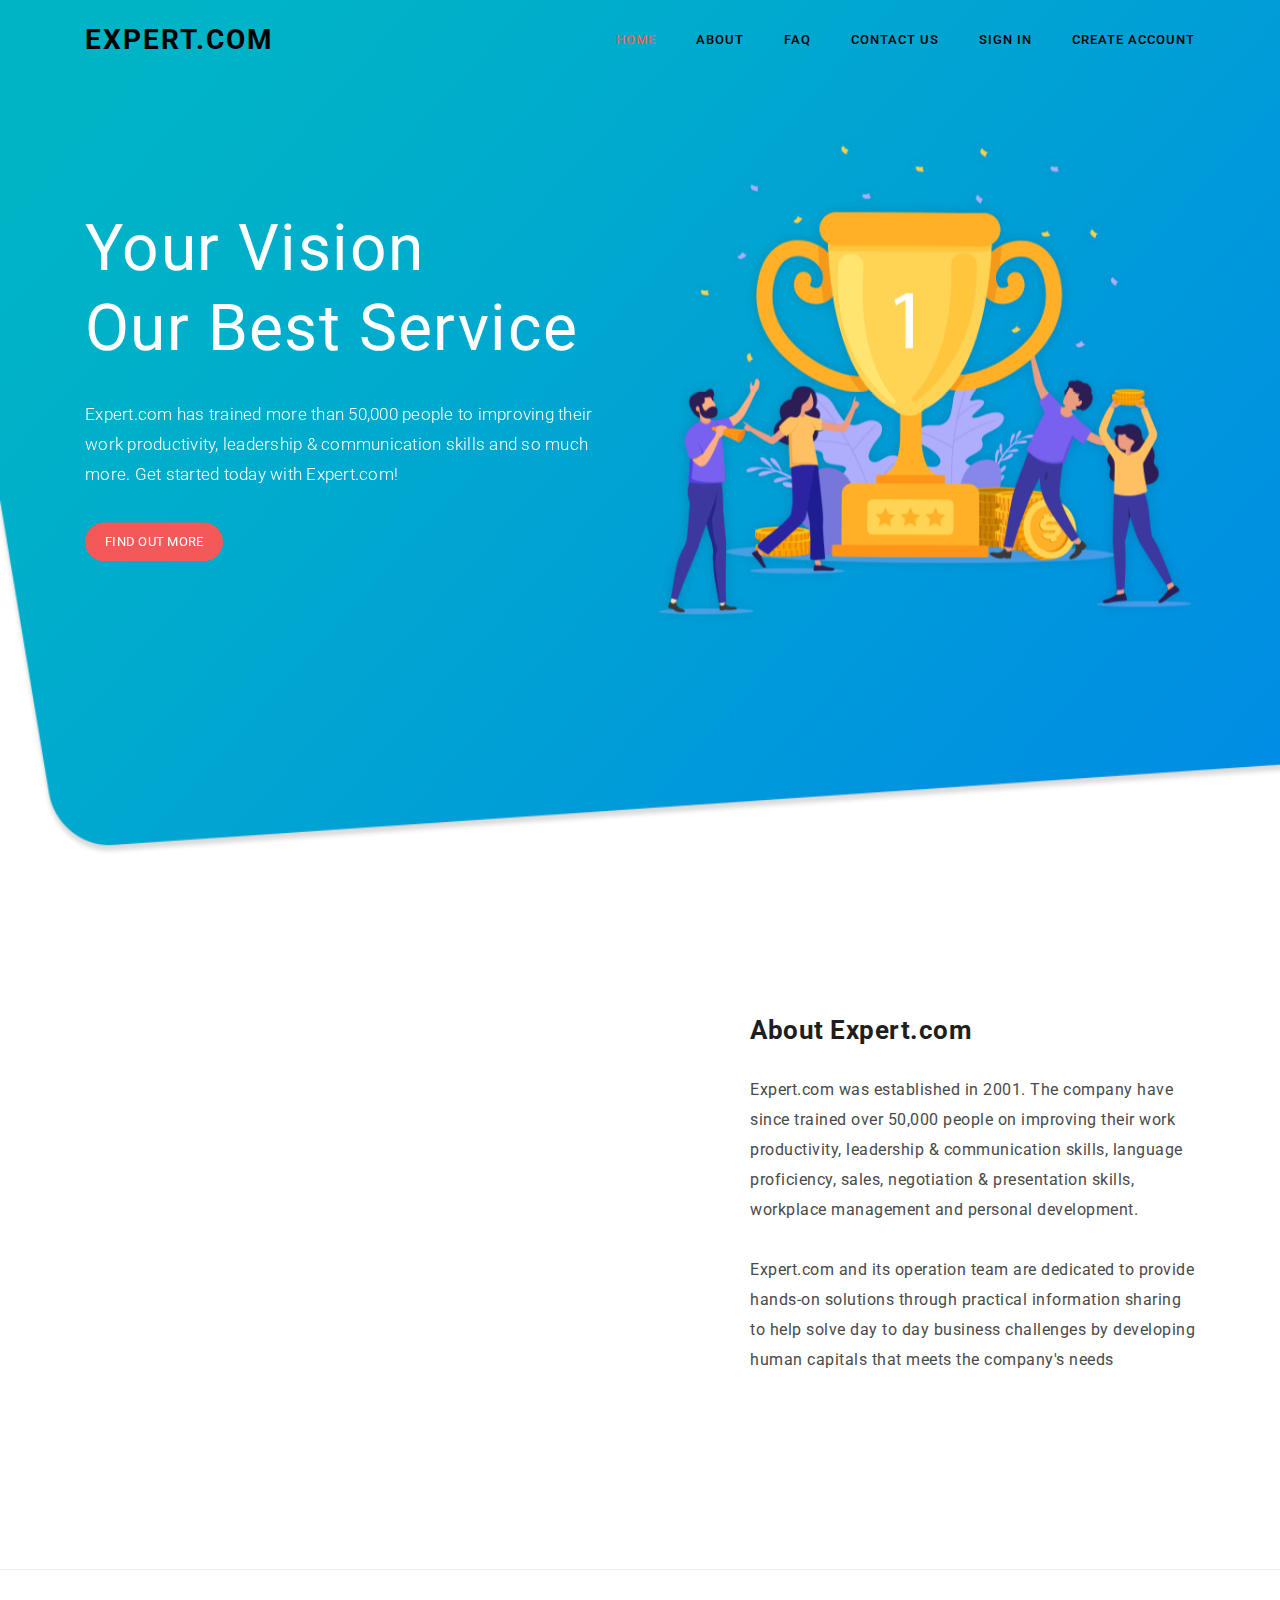
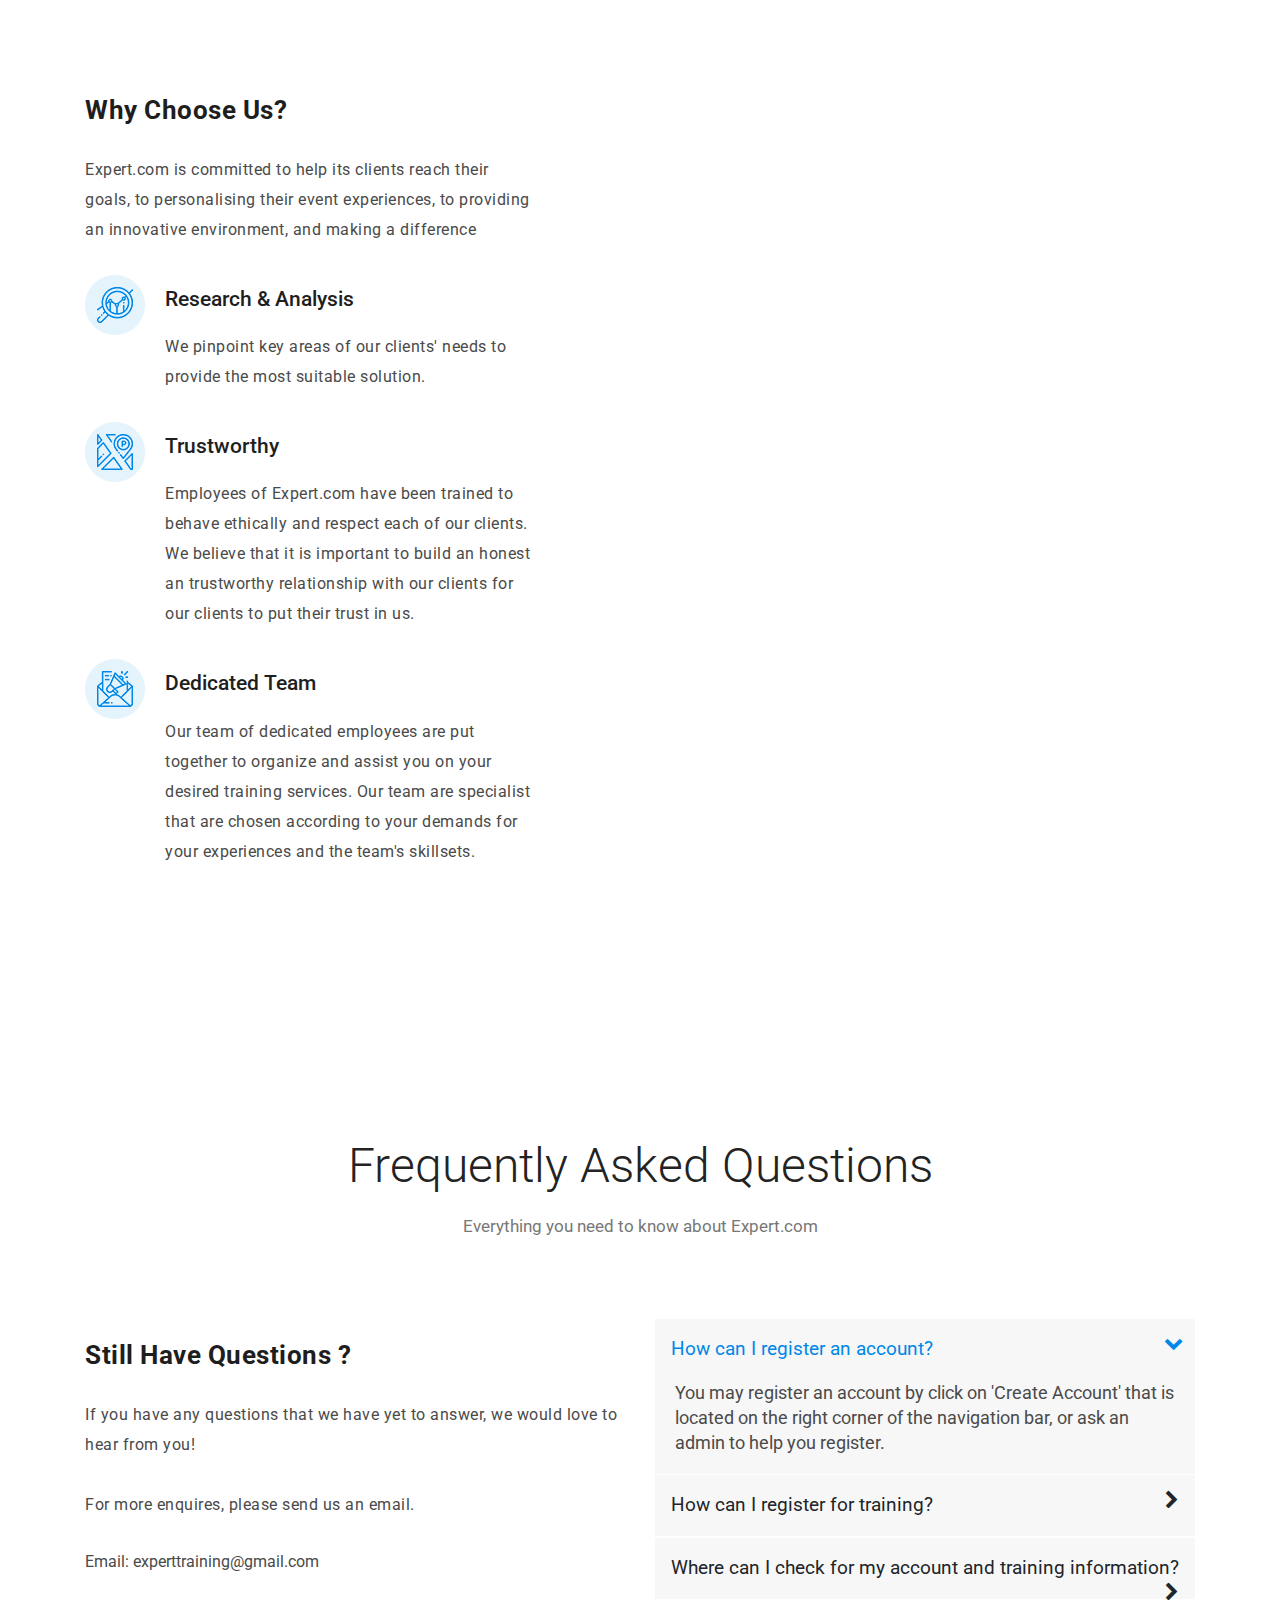
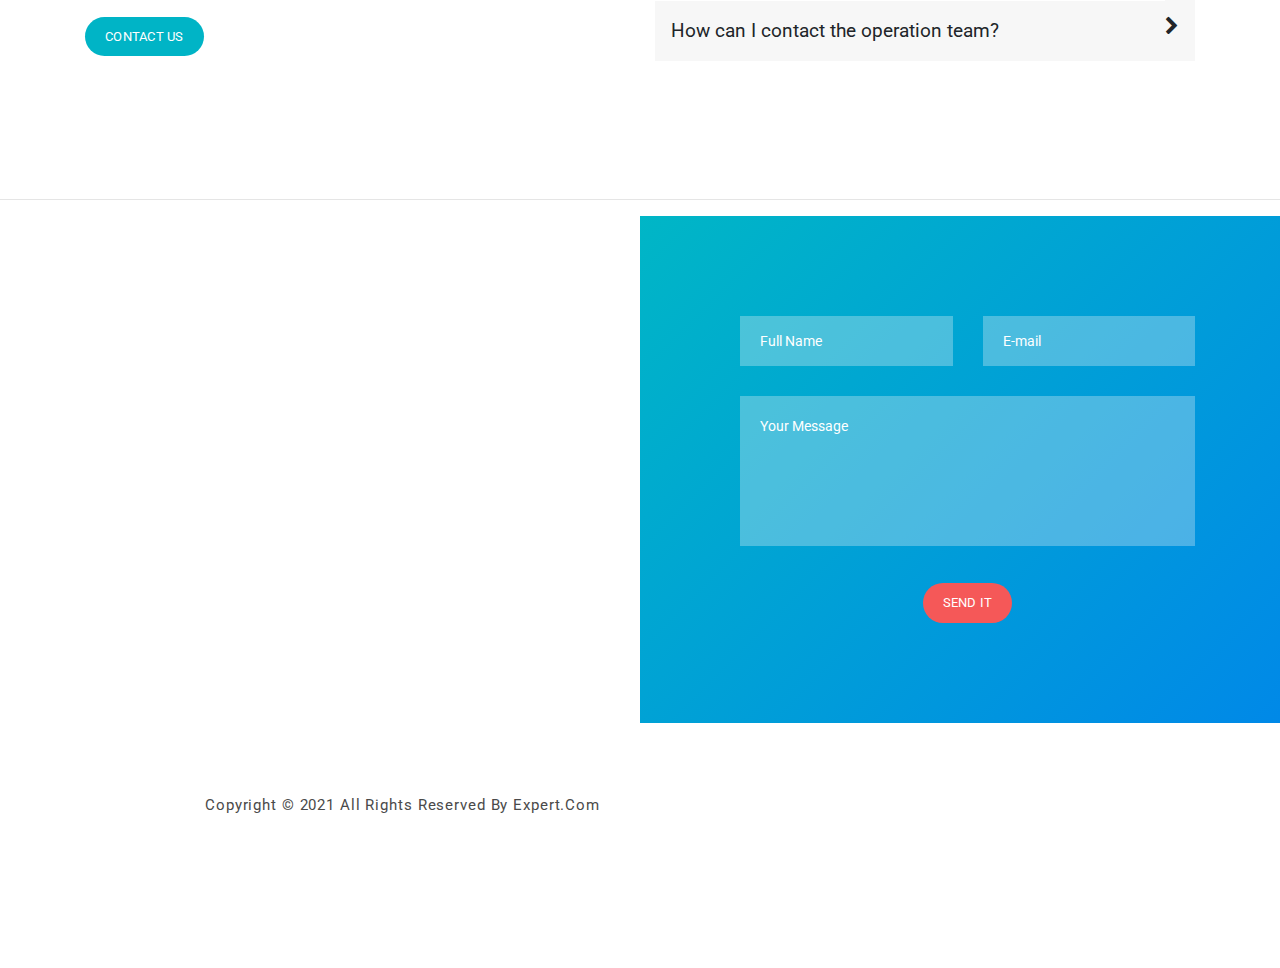
<file: index.html>
<!DOCTYPE html>
<html lang="en">

<head>

    <meta charset="utf-8">
    <meta name="viewport" content="width=device-width, initial-scale=1, shrink-to-fit=no">
    <meta name="description" content="">
    <meta name="author" content="Gillian">
    <link href="https://fonts.googleapis.com/css?family=Roboto:100,300,400,500,700,900" rel="stylesheet">

    <title>Expert.com</title>

    <!-- CSS Files -->
    <link rel="stylesheet" type="text/css" href="css/bootstrap.min.css">
    <link rel="stylesheet" type="text/css" href="css/font-awesome.css">
    <link rel="stylesheet" type="text/css" href="css/index.css">
    <link rel="stylesheet" type="text/css" href="css/owl-carousel.css">

</head>
    
<body>
    <script src="js/livechat.js"></script>
    <!-- Preloader Starts -->
    <div id="preloader">
        <div class="jumper">
            <div></div>
            <div></div>
            <div></div>
        </div>
    </div>  
    <!-- Preloader End -->
    
    
    <!-- Header Area Start -->
    <header class="header-area header-sticky">
        <div class="container">
            <div class="row">
                <div class="col-12">
				
                    <nav class="main-nav">
                        <!-- Logo Start -->
                        <a href="#" class="logo">Expert.com</a>
                        <!-- Logo End -->
                        <!-- Menu Start -->
                        <ul class="nav">
                            <li class="scroll-to-section"><a href="#welcome" class="active">Home</a></li>
                            <li class="scroll-to-section"><a href="#about">About</a></li>
							<li class="scroll-to-section"><a href="#frequently-question">FAQ</a></li>
							<li class="scroll-to-section"><a href="#contact-us">Contact Us</a></li>
                            <li ><a href="login.php">Sign In</a></li>
                            <li ><a href="registration.php">Create Account</a></li>
                        </ul>
                        <a class='menu-trigger'>
                            <span>Menu</span>
                        </a>
                        <!-- Menu End -->
                    </nav>
					
                </div>
            </div>
        </div>
    </header>
    <!-- Header Area End -->


    <!-- Welcome Area Start -->
    <div class="welcome-area" id="welcome">

        <!-- Header Text Start -->
        <div class="header-text">
            <div class="container">
                <div class="row">
                    <div class="left-text col-lg-6 col-md-6 col-sm-12 col-xs-12" data-scroll-reveal="enter left move 30px over 0.6s after 0.4s">
                        <h1>Your Vision<br>Our Best Service</h1>
                        <p>Expert.com has trained more than 50,000 people to improving their work productivity, leadership & communication skills and so much more. Get started today with Expert.com!</p>
                        <a href="#about" class="main-button-slider">Find Out More</a>
                    </div>
                    <div class="col-lg-6 col-md-6 col-sm-12 col-xs-12" data-scroll-reveal="enter right move 30px over 0.6s after 0.4s">
                        <img src="images/slider-icon.png" class="rounded img-fluid d-block mx-auto" alt="First Vector Graphic">
                    </div>
                </div>
            </div>
        </div>
        <!-- Header Text End -->
    </div>
    <!-- Welcome Area End -->


    <!-- Features Big Item Start -->
    <section class="section" id="about">
        <div class="container">
            <div class="row">
                <div class="col-lg-7 col-md-12 col-sm-12" data-scroll-reveal="enter left move 30px over 0.6s after 0.4s">
                    <img src="images/left-image.png" class="rounded img-fluid d-block mx-auto" alt="App">
                </div>
                <div class="right-text col-lg-5 col-md-12 col-sm-12 mobile-top-fix">
                    <div class="left-heading">
                        <h5>About Expert.com</h5>
                    </div>
                    <div class="left-text">
                        <p> Expert.com was established in 2001. The company have since trained over 50,000 people on  improving their work productivity, leadership & communication skills, language proficiency, sales, negotiation & presentation skills, workplace management and personal development. <br><br>
                        Expert.com and its operation team are dedicated to provide hands-on solutions through practical information sharing to help solve day to day business challenges by developing human capitals that meets the company's needs</p>
                        
                    </div>
                </div>
            </div>
            <div class="row">
                <div class="col-lg-12">
                    <div class="hr"></div>
                </div>
            </div>
        </div>
    </section>
    <!-- Features Big Item End -->


    <!-- Features Big Item Start -->
    <section class="section" id="about2">
        <div class="container">
            <div class="row">
                <div class="left-text col-lg-5 col-md-12 col-sm-12 mobile-bottom-fix">
                    <div class="left-heading">
                        <h5>Why Choose Us?</h5>
                    </div>
                    <p>Expert.com is committed to help its clients reach their goals, to personalising their event experiences, to providing an innovative environment, and making a difference</p>
                    <ul>
                        <li>
                            <img src="images/about-icon-01.png" alt="">
                            <div class="text">
                                <h6>Research & Analysis</h6>
                                <p>We pinpoint key areas of our clients' needs to provide the most suitable solution.</p>
                            </div>
                        </li>
                        <li>
                            <img src="images/about-icon-02.png" alt="">
                            <div class="text">
                                <h6>Trustworthy</h6>
                                <p>Employees of Expert.com have been trained to behave ethically and respect each of our clients. We believe that it is important to build an honest an trustworthy relationship with our clients for our clients to put their trust in us.</p>
                            </div>
                        </li>
                        <li>
                            <img src="images/about-icon-03.png" alt="">
                            <div class="text">
                                <h6>Dedicated Team</h6>
                                <p>Our team of dedicated employees are put together to organize and assist you on your desired training services. Our team are specialist that are chosen according to your demands for your experiences and the team's skillsets.</p>
                            </div>
                        </li>
                    </ul>
                </div>
                <div class="right-image col-lg-7 col-md-12 col-sm-12 mobile-bottom-fix-big" data-scroll-reveal="enter right move 30px over 0.6s after 0.4s">
                    <img src="images/right-image.png" class="rounded img-fluid d-block mx-auto" alt="App">
                </div>
            </div>
        </div>
    </section>
    <!-- Features Big Item End -->  
	
	
	<!-- ***** Frequently Question Start ***** -->
    <section class="section" id="frequently-question">
        <div class="container">
            <!-- ***** Section Title Start ***** -->
            <div class="row">
                <div class="col-lg-12">
                    <div class="section-heading">
                        <h2>Frequently Asked Questions</h2>
                    </div>
                </div>
                <div class="offset-lg-3 col-lg-6">
                    <div class="section-heading">
                        <p>Everything you need to know about Expert.com</p>
                    </div>
                </div>
            </div>
			
			<!-- ***** Section Title End ***** -->

            <div class="row">
			
                <div class="left-text col-lg-6 col-md-6 col-sm-12">
				
                    <h5>Still Have Questions ?</h5>
					
                    <div class="accordion-text">
                        <p>If you have any questions that we have yet to answer, we would love to hear from you! </p>
                        <p>For  more enquires, please send us an email.</p>
                        <span>Email: experttraining@gmail.com<br></span>
                        <a href="#contact-us" class="main-button">Contact Us</a>
                    </div>
					
                </div>
				
                <div class="col-lg-6 col-md-6 col-sm-12">
                    <div class="accordions is-first-expanded">
					
                        <article class="accordion">
                            <div class="accordion-head">
                                <span>How can I register an account?</span>
                                <span class="icon">
                                    <i class="icon fa fa-chevron-right"></i>
                                </span>
                            </div>
                            <div class="accordion-body">
                                <div class="content">
                                    <p>You may register an account by click on 'Create Account' that is located on the right corner of the navigation bar, or ask an admin to help you register.</p>
                                </div>
                            </div>
                        </article>
						
                        <article class="accordion">
                            <div class="accordion-head">
                                <span>How can I register for training?</span>
                                <span class="icon">
                                    <i class="icon fa fa-chevron-right"></i>
                                </span>
                            </div>
                            <div class="accordion-body">
                                <div class="content">
                                    <p>You may register for training after logging into your created or existing account. You will be lead to a search page once you have logged in.</p>
                                </div>
                            </div>
                        </article>
						
                        <article class="accordion">
                            <div class="accordion-head">
                                <span>Where can I check for my account and training information?</span>
                                <span class="icon">
                                    <i class="icon fa fa-chevron-right"></i>
                                </span>
                            </div>
                            <div class="accordion-body">
                                <div class="content">
                                    <p>Account information and traiing information will only be shown in your logged in account.</p>
                                </div>
                            </div>
                        </article>

                        <article class="accordion">
                            <div class="accordion-head">
                                <span>How can I contact the operation team?</span>
                                <span class="icon">
                                    <i class="icon fa fa-chevron-right"></i>
                                </span>
                            </div>
                            <div class="accordion-body">
                                <div class="content">
                                    <p>You may send us an email or contact the team through a live chat that is available in homepage.</p>
                                </div>
                            </div>
                        </article>
						
                    </div>
                </div>
            </div>
        </div>
    </section>
	<hr>
    <!-- ***** Frequently Question End ***** -->
	
	

    <!-- Contact Us Start -->
    <section class="section" id="contact-us">
        <div class="container-fluid">
            <div class="row">
                <!-- Contact Map Start -->
                <div class="col-lg-6 col-md-6 col-sm-12">
                    <div id="map">

					<iframe src="https://www.google.com/maps/embed?pb=!1m18!1m12!1m3!1d780.0587145819621!2d110.35224743956348!3d1.5113638554273214!2m3!1f0!2f0!3f0!3m2!1i1024!2i768!4f13.1!3m3!1m2!1s0x31fba7472404d5a5%3A0xf61706d51faf804e!2sTaman%20Daya%2C%2093350%20Kuching%2C%20Sarawak!5e0!3m2!1sen!2smy!4v1620840880231!5m2!1sen!2smy" width="100%" height="500px" frameborder="0" style="border:0;" allowfullscreen=""></iframe>
					
                    </div>
                </div>
                <!-- Contact Map End -->

                <!-- Contact Start -->
                <div class="col-lg-6 col-md-6 col-sm-12">
					
                    <div class="contact-form">
					
                        <form id="contact" action="experttraining.com@gmail.com" method="post">
							
							<div class="row">
						  
                            <div class="col-md-6 col-sm-12">
                              <fieldset>
                                <input name="name" type="text" id="name" placeholder="Full Name" required="" class="contact-field">
                              </fieldset>
                            </div>
							
                            <div class="col-md-6 col-sm-12">
                              <fieldset>
                                <input name="email" type="text" id="email" placeholder="E-mail" required="" class="contact-field">
                              </fieldset>
                            </div>
							
                            <div class="col-lg-12">
                              <fieldset>
                                <textarea name="message" rows="6" id="message" placeholder="Your Message" required="" class="contact-field"></textarea>
                              </fieldset>
                            </div>
							
							<div class="col-lg-12">
                              <fieldset>
                                <button type="submit" id="form-submit" class="main-button">Send It</button>
                              </fieldset>
                            </div>
                            
                          </div>
						  
                        </form>
						
                    </div>
                </div>
                <!-- Contact End -->
            </div>
        </div>
    </section>
    <!-- Contact Us End -->

    
    <!-- Footer Start -->
    <footer>
        <div class="container">
            <div class="row">
                <div class="col-lg-7 col-md-12 col-sm-12">
                    <p class="copyright">Copyright &copy; 2021 All Rights Reserved by Expert.com</p>
                </div>
        </div>
    </footer>
    
    <!-- jQuery -->
    <script src="js/jquery-2.1.0.min.js"></script>

    <!-- Bootstrap -->
    <script src="js/popper.js"></script>
    <script src="js/bootstrap.min.js"></script>

    <!-- Plugins -->
    <script src="js/owl-carousel.js"></script>
    <script src="js/scrollreveal.min.js"></script>
    <script src="js/waypoints.min.js"></script>
    <script src="js/jquery.counterup.min.js"></script>
    <script src="js/imgfix.min.js"></script> 
    
    <!-- Global Init -->
    <script src="js/custom.js"></script>

  </body>
</html>
</file>
<file: css/owl-carousel.css>
/**
 * Owl Carousel v2.3.4
 * Copyright 2013-2018 David Deutsch
 * Licensed under: SEE LICENSE IN https://github.com/OwlCarousel2/OwlCarousel2/blob/master/LICENSE
 */
/*
 *  Owl Carousel - Core
 */
.owl-carousel {
  display: none;
  width: 100%;
  -webkit-tap-highlight-color: transparent;
  /* position relative and z-index fix webkit rendering fonts issue */
  position: relative;
  z-index: 1; }
  .owl-carousel .owl-stage {
    position: relative;
    -ms-touch-action: pan-Y;
    touch-action: manipulation;
    -moz-backface-visibility: hidden;
    /* fix firefox animation glitch */ }
  .owl-carousel .owl-stage:after {
    content: ".";
    display: block;
    clear: both;
    visibility: hidden;
    line-height: 0;
    height: 0; }
  .owl-carousel .owl-stage-outer {
    position: relative;
    overflow: hidden;
    /* fix for flashing background */
    -webkit-transform: translate3d(0px, 0px, 0px); }
  .owl-carousel .owl-wrapper,
  .owl-carousel .owl-item {
    -webkit-backface-visibility: hidden;
    -moz-backface-visibility: hidden;
    -ms-backface-visibility: hidden;
    -webkit-transform: translate3d(0, 0, 0);
    -moz-transform: translate3d(0, 0, 0);
    -ms-transform: translate3d(0, 0, 0); }
  .owl-carousel .owl-item {
    position: relative;
    min-height: 1px;
    float: left;
    -webkit-backface-visibility: hidden;
    -webkit-tap-highlight-color: transparent;
    -webkit-touch-callout: none; }
  .owl-carousel .owl-item img {
    display: block;
    width: 100%; }
  .owl-carousel .owl-nav.disabled,
  .owl-carousel .owl-dots.disabled {
    display: none; }
  .owl-carousel .owl-nav .owl-prev,
  .owl-carousel .owl-nav .owl-next,
  .owl-carousel .owl-dot {
    cursor: pointer;
    -webkit-user-select: none;
    -khtml-user-select: none;
    -moz-user-select: none;
    -ms-user-select: none;
    user-select: none; }
  .owl-carousel .owl-nav button.owl-prev,
  .owl-carousel .owl-nav button.owl-next,
  .owl-carousel button.owl-dot {
    background: none;
    color: inherit;
    border: none;
    padding: 0 !important;
    font: inherit; }
  .owl-carousel.owl-loaded {
    display: block; }
  .owl-carousel.owl-loading {
    opacity: 0;
    display: block; }
  .owl-carousel.owl-hidden {
    opacity: 0; }
  .owl-carousel.owl-refresh .owl-item {
    visibility: hidden; }
  .owl-carousel.owl-drag .owl-item {
    -ms-touch-action: pan-y;
        touch-action: pan-y;
    -webkit-user-select: none;
    -moz-user-select: none;
    -ms-user-select: none;
    user-select: none; }
  .owl-carousel.owl-grab {
    cursor: move;
    cursor: grab; }
  .owl-carousel.owl-rtl {
    direction: rtl; }
  .owl-carousel.owl-rtl .owl-item {
    float: right; }

/* No Js */
.no-js .owl-carousel {
  display: block; }

/*
 *  Owl Carousel - Animate Plugin
 */
.owl-carousel .animated {
  animation-duration: 1000ms;
  animation-fill-mode: both; }

.owl-carousel .owl-animated-in {
  z-index: 0; }

.owl-carousel .owl-animated-out {
  z-index: 1; }

.owl-carousel .fadeOut {
  animation-name: fadeOut; }

@keyframes fadeOut {
  0% {
    opacity: 1; }
  100% {
    opacity: 0; } }

/*
 * 	Owl Carousel - Auto Height Plugin
 */
.owl-height {
  transition: height 500ms ease-in-out; }

/*
 * 	Owl Carousel - Lazy Load Plugin
 */
.owl-carousel .owl-item {
  /**
			This is introduced due to a bug in IE11 where lazy loading combined with autoheight plugin causes a wrong
			calculation of the height of the owl-item that breaks page layouts
		 */ }
  .owl-carousel .owl-item .owl-lazy {
    opacity: 0;
    transition: opacity 400ms ease; }
  .owl-carousel .owl-item .owl-lazy[src^=""], .owl-carousel .owl-item .owl-lazy:not([src]) {
    max-height: 0; }
  .owl-carousel .owl-item img.owl-lazy {
    transform-style: preserve-3d; }

/*
 * 	Owl Carousel - Video Plugin
 */
.owl-carousel .owl-video-wrapper {
  position: relative;
  height: 100%;
  background: #000; }

.owl-carousel .owl-video-play-icon {
  position: absolute;
  height: 80px;
  width: 80px;
  left: 50%;
  top: 50%;
  margin-left: -40px;
  margin-top: -40px;
  background: url("owl.video.play.png") no-repeat;
  cursor: pointer;
  z-index: 1;
  -webkit-backface-visibility: hidden;
  transition: transform 100ms ease; }

.owl-carousel .owl-video-play-icon:hover {
  -ms-transform: scale(1.3, 1.3);
      transform: scale(1.3, 1.3); }

.owl-carousel .owl-video-playing .owl-video-tn,
.owl-carousel .owl-video-playing .owl-video-play-icon {
  display: none; }

.owl-carousel .owl-video-tn {
  opacity: 0;
  height: 100%;
  background-position: center center;
  background-repeat: no-repeat;
  background-size: contain;
  transition: opacity 400ms ease; }

.owl-carousel .owl-video-frame {
  position: relative;
  z-index: 1;
  height: 100%;
  width: 100%; }
</file>
<file: css/index.css>
/* 
---------------------------------------------
font & reset css
--------------------------------------------- 
*/
@import url("https://fonts.googleapis.com/css?family=Roboto:100,300,400,500,700,900");
/* 
---------------------------------------------
reset
--------------------------------------------- 
*/
html,
body,
div,
span,
applet,
object,
iframe,
h1,
h2,
h3,
h4,
h5,
h6,
p,
blockquote,
div pre,
a,
abbr,
acronym,
address,
big,
cite,
code,
del,
dfn,
em,
font,
img,
ins,
kbd,
q,
s,
samp,
small,
strike,
strong,
sub,
sup,
tt,
var,
b,
u,
i,
center,
dl,
dt,
dd,
ol,
ul,
li,
figure,
header,
nav,
section,
article,
aside,
footer,
figcaption {
  margin: 0;
  padding: 0;
  border: 0;
  outline: 0;
}

.clearfix:after {
  content: ".";
  display: block;
  clear: both;
  visibility: hidden;
  line-height: 0;
  height: 0;
}

.clearfix {
  display: inline-block;
}

html[xmlns] .clearfix {
  display: block;
}

* html .clearfix {
  height: 1%;
}

ul,
li {
  padding: 0;
  margin: 0;
  list-style: none;
}

header,
nav,
section,
article,
aside,
footer,
hgroup {
  display: block;
}

* {
  box-sizing: border-box;
}

html,
body {
  font-family: "Roboto", sans-serif;
  font-weight: 400;
  background-color: #fff;
  font-size: 16px;
  -ms-text-size-adjust: 100%;
  -webkit-font-smoothing: antialiased;
  -moz-osx-font-smoothing: grayscale;
}

a {
  text-decoration: none !important;
}

h1,
h2,
h3,
h4,
h5,
h6 {
  margin-top: 0px;
  margin-bottom: 0px;
}

ul {
  margin-bottom: 0px;
}

p {
  font-size: 18px;
  line-height: 25px;
  color: #4a4a4a;
}

/* 
---------------------------------------------
global style
--------------------------------------------- 
*/
html,
body {
  background: #fff;
  font-family: "Roboto", sans-serif;
}

::selection {
  background: #ff589e;
  color: #fff;
}

::-moz-selection {
  background: #ff589e;
  color: #fff;
}

@media (max-width: 991px) {
  html,
  body {
    overflow-x: hidden;
  }
  .mobile-top-fix {
    margin-top: 30px;
    margin-bottom: 0px;
  }
  .mobile-bottom-fix {
    margin-bottom: 30px;
  }
  .mobile-bottom-fix-big {
    margin-bottom: 60px;
  }
}

.main-button-slider{
	font-size: 13px;
	border-radius: 20px;
	padding: 12px 20px;
	background-color: #f55858;
	text-transform: uppercase;
	color: #fff;
	letter-spacing: 0.25px;
	-webkit-transition: all 0.3s ease 0s;
	-moz-transition: all 0.3s ease 0s;
	-o-transition: all 0.3s ease 0s;
	transition: all 0.3s ease 0s;
}

.main-button-slider:hover{
	background-color: #0088e8;
}

a.main-button-slider {
  font-size: 13px;
  border-radius: 20px;
  padding: 12px 20px;
  background-color: #f55858;
  text-transform: uppercase;
  color: #fff;
  letter-spacing: 0.25px;
  -webkit-transition: all 0.3s ease 0s;
  -moz-transition: all 0.3s ease 0s;
  -o-transition: all 0.3s ease 0s;
  transition: all 0.3s ease 0s;
}

a.main-button-slider:hover {
  background-color: #0088e8;
}

a.main-button {
  font-size: 13px;
  border-radius: 20px;
  padding: 12px 20px;
  background-color: #00b4c6;
  text-transform: uppercase;
  color: #fff;
  letter-spacing: 0.25px;
  -webkit-transition: all 0.3s ease 0s;
  -moz-transition: all 0.3s ease 0s;
  -o-transition: all 0.3s ease 0s;
  transition: all 0.3s ease 0s;
}

a.main-button:hover {
  background-color: #0088e8;
}

button.main-button {
  outline: none;
  border: none;
  cursor: pointer;
  font-size: 13px;
  border-radius: 20px;
  padding: 10px 20px;
  background-color: #f55858;
  text-transform: uppercase;
  color: #fff;
  letter-spacing: 0.25px;
  -webkit-transition: all 0.3s ease 0s;
  -moz-transition: all 0.3s ease 0s;
  -o-transition: all 0.3s ease 0s;
  transition: all 0.3s ease 0s;
}

button.main-button:hover {
  background-color: #0088e8;
}

.section-heading h2 {
  text-align: center;
  font-size: 48px;
  font-weight: 300;
  color: #232323;
  margin-bottom: 20px;
}

.section-heading p {
  font-size: 17px;
  color: #777;
  text-align: center;
}

/* 
---------------------------------------------
header
--------------------------------------------- 
*/

.background-header {
  background-color: #fff;
  height: 80px !important;
  position: fixed !important;
  top: 0px;
  left: 0px;
  right: 0px;
  box-shadow: 0px 0px 10px rgba(0, 0, 0, 0.15) !important;
}

.background-header .logo,
.background-header .main-nav .nav li a {
  color: #1e1e1e !important;
}

.background-header .main-nav .nav > li:hover > a {
  color: #f55858 !important;
}

.background-header .main-nav .nav > li > ul > li:hover > a {
  color: #f55858 !important;
}

.background-header .nav li a.active {
  color: #f55858 !important;
}

.header-area {
  position: absolute;
  top: 0px;
  left: 0px;
  right: 0px;
  z-index: 100;
  height: 100px;
  -webkit-transition: all 0.5s ease 0s;
  -moz-transition: all 0.5s ease 0s;
  -o-transition: all 0.5s ease 0s;
  transition: all 0.5s ease 0s;
}

.header-area .main-nav {
  min-height: 80px;
  background: transparent;
}

.header-area .main-nav .logo {
  line-height: 80px;
  color: black;
  font-size: 28px;
  font-weight: 700;
  text-transform: uppercase;
  letter-spacing: 2px;
  float: left;
  -webkit-transition: all 0.3s ease 0s;
  -moz-transition: all 0.3s ease 0s;
  -o-transition: all 0.3s ease 0s;
  transition: all 0.3s ease 0s;
}

.header-area .main-nav .nav {
  float: right;
  margin-top: 27px;
  margin-left: 20px;
  margin-right: 0px;
  -webkit-transition: all 0.3s ease 0s;
  -moz-transition: all 0.3s ease 0s;
  -o-transition: all 0.3s ease 0s;
  transition: all 0.3s ease 0s;
  position: relative;
  z-index: 999;
}

.header-area .main-nav .nav li {
  padding-left: 20px;
  padding-right: 20px;
}

.header-area .main-nav .nav li:last-child {
  padding-right: 0px;
}

.header-area .main-nav .nav li a {
  display: block;
  font-weight: 500;
  font-size: 13px;
  color: black;
  text-transform: uppercase;
  -webkit-transition: all 0.3s ease 0s;
  -moz-transition: all 0.3s ease 0s;
  -o-transition: all 0.3s ease 0s;
  transition: all 0.3s ease 0s;
  height: 40px;
  line-height: 40px;
  border: transparent;
  letter-spacing: 1px;
}

.header-area .main-nav .nav li:hover a {
  color: #f55858;
}

.header-area .main-nav .nav li.submenu {
  position: relative;
  padding-right: 35px;
}

.header-area .main-nav .nav li.submenu:after {
  font-family: FontAwesome;
  content: "\f107";
  font-size: 12px;
  color: #fff;
  position: absolute;
  right: 18px;
  top: 12px;
}

.header-area.background-header .main-nav .nav li.submenu:after {
  color: #000;
}

.header-area .main-nav .nav li.submenu ul {
  position: absolute;
  width: 200px;
  box-shadow: 0 2px 28px 0 rgba(0, 0, 0, 0.06);
  overflow: hidden;
  top: 40px;
  opacity: 0;
  transform: translateY(-2em);
  visibility: hidden;
  z-index: -1;
  transition: all 0.3s ease-in-out 0s, visibility 0s linear 0.3s,
    z-index 0s linear 0.01s;
}

.header-area .main-nav .nav li.submenu ul li {
  margin-left: 0px;
  padding-left: 0px;
  padding-right: 0px;
}

.header-area .main-nav .nav li.submenu ul li a {
  display: block;
  background: #fff;
  color: #3b566e;
  padding-left: 20px;
  height: 40px;
  line-height: 40px;
  -webkit-transition: all 0.3s ease 0s;
  -moz-transition: all 0.3s ease 0s;
  -o-transition: all 0.3s ease 0s;
  transition: all 0.3s ease 0s;
  position: relative;
  font-size: 13px;
  border-bottom: 1px solid #f5f5f5;
}

.header-area .main-nav .nav li.submenu ul li a:before {
  content: "";
  position: absolute;
  width: 0px;
  height: 40px;
  left: 0px;
  top: 0px;
  bottom: 0px;
  -webkit-transition: all 0.3s ease 0s;
  -moz-transition: all 0.3s ease 0s;
  -o-transition: all 0.3s ease 0s;
  transition: all 0.3s ease 0s;
  background: #f55858;
}

.header-area .main-nav .nav li.submenu ul li a:hover {
  background: #fff;
  color: #f55858;
  padding-left: 25px;
}

.header-area .main-nav .nav li.submenu ul li a:hover:before {
  width: 3px;
}

.header-area .main-nav .nav li.submenu:hover ul {
  visibility: visible;
  opacity: 1;
  z-index: 1;
  transform: translateY(0%);
  transition-delay: 0s, 0s, 0.3s;
}

.header-area .main-nav .menu-trigger {
  cursor: pointer;
  display: block;
  position: absolute;
  top: 23px;
  width: 32px;
  height: 40px;
  text-indent: -9999em;
  z-index: 99;
  right: 40px;
  display: none;
}

.header-area .main-nav .menu-trigger span,
.header-area .main-nav .menu-trigger span:before,
.header-area .main-nav .menu-trigger span:after {
  -moz-transition: all 0.4s;
  -o-transition: all 0.4s;
  -webkit-transition: all 0.4s;
  transition: all 0.4s;
  background-color: #fff;
  display: block;
  position: absolute;
  width: 30px;
  height: 2px;
  left: 0;
}

.background-header .main-nav .menu-trigger span,
.background-header .main-nav .menu-trigger span:before,
.background-header .main-nav .menu-trigger span:after {
  background-color: #1e1e1e;
}

.header-area .main-nav .menu-trigger span:before,
.header-area .main-nav .menu-trigger span:after {
  -moz-transition: all 0.4s;
  -o-transition: all 0.4s;
  -webkit-transition: all 0.4s;
  transition: all 0.4s;
  background-color: #fff;
  display: block;
  position: absolute;
  width: 30px;
  height: 2px;
  left: 0;
  width: 75%;
}

.background-header .main-nav .menu-trigger span:before,
.background-header .main-nav .menu-trigger span:after {
  background-color: #1e1e1e;
}

.header-area .main-nav .menu-trigger span:before,
.header-area .main-nav .menu-trigger span:after {
  content: "";
}

.header-area .main-nav .menu-trigger span {
  top: 16px;
}

.header-area .main-nav .menu-trigger span:before {
  -moz-transform-origin: 33% 100%;
  -ms-transform-origin: 33% 100%;
  -webkit-transform-origin: 33% 100%;
  transform-origin: 33% 100%;
  top: -10px;
  z-index: 10;
}

.header-area .main-nav .menu-trigger span:after {
  -moz-transform-origin: 33% 0;
  -ms-transform-origin: 33% 0;
  -webkit-transform-origin: 33% 0;
  transform-origin: 33% 0;
  top: 10px;
}

.header-area .main-nav .menu-trigger.active span,
.header-area .main-nav .menu-trigger.active span:before,
.header-area .main-nav .menu-trigger.active span:after {
  background-color: transparent;
  width: 100%;
}

.header-area .main-nav .menu-trigger.active span:before {
  -moz-transform: translateY(6px) translateX(1px) rotate(45deg);
  -ms-transform: translateY(6px) translateX(1px) rotate(45deg);
  -webkit-transform: translateY(6px) translateX(1px) rotate(45deg);
  transform: translateY(6px) translateX(1px) rotate(45deg);
  background-color: #fff;
}

.background-header .main-nav .menu-trigger.active span:before {
  background-color: #1e1e1e;
}

.header-area .main-nav .menu-trigger.active span:after {
  -moz-transform: translateY(-6px) translateX(1px) rotate(-45deg);
  -ms-transform: translateY(-6px) translateX(1px) rotate(-45deg);
  -webkit-transform: translateY(-6px) translateX(1px) rotate(-45deg);
  transform: translateY(-6px) translateX(1px) rotate(-45deg);
  background-color: #fff;
}

.background-header .main-nav .menu-trigger.active span:after {
  background-color: #1e1e1e;
}

.header-area.header-sticky {
  min-height: 80px;
}

.header-area.header-sticky .nav {
  margin-top: 20px !important;
}

.header-area.header-sticky .nav li a.active {
  color: #f55858;
}

@media (max-width: 1200px) {
  .header-area .main-nav .nav li {
    padding-left: 12px;
    padding-right: 12px;
  }
  .header-area .main-nav:before {
    display: none;
  }
}

@media (max-width: 991px) {
  .header-area {
    padding: 0px 15px;
    height: 80px;
    box-shadow: none;
    text-align: center;
  }
  .header-area .container {
    padding: 0px;
  }
  .header-area .logo {
    margin-left: 30px;
  }
  .header-area .menu-trigger {
    display: block !important;
  }
  .header-area .main-nav {
    overflow: hidden;
  }
  .header-area .main-nav .nav {
    float: none;
    width: 100%;
    margin-top: 80px !important;
    display: none;
    -webkit-transition: all 0s ease 0s;
    -moz-transition: all 0s ease 0s;
    -o-transition: all 0s ease 0s;
    transition: all 0s ease 0s;
    margin-left: 0px;
  }
  .header-area .main-nav .nav li:first-child {
    border-top: 1px solid #eee;
  }
  .header-area .main-nav .nav li {
    width: 100%;
    background: #fff;
    border-bottom: 1px solid #eee;
    padding-left: 0px !important;
    padding-right: 0px !important;
  }
  .header-area .main-nav .nav li a {
    height: 50px !important;
    line-height: 50px !important;
    padding: 0px !important;
    border: none !important;
    background: #fff !important;
    color: #3b566e !important;
  }
  .header-area .main-nav .nav li a:hover {
    background: #eee !important;
  }
  .header-area .main-nav .nav > li > a:hover,
  .header-area .main-nav .nav .submenu > ul > li > a:hover {
    color: #f55858;
  }
  .header-area .main-nav .nav li.submenu ul {
    position: relative;
    visibility: inherit;
    opacity: 1;
    z-index: 1;
    transform: translateY(0%);
    transition-delay: 0s, 0s, 0.3s;
    top: 0px;
    width: 100%;
    box-shadow: none;
    height: 0px;
  }
  .header-area .main-nav .nav li.submenu ul li a {
    font-size: 12px;
    font-weight: 400;
  }
  .header-area .main-nav .nav li.submenu ul li a:hover:before {
    width: 0px;
  }
  .header-area .main-nav .nav li.submenu ul.active {
    height: auto !important;
  }
  .header-area .main-nav .nav li.submenu:after {
    color: #3b566e;
    right: 25px;
    font-size: 14px;
    top: 15px;
  }
  .header-area .main-nav .nav li.submenu:hover ul,
  .header-area .main-nav .nav li.submenu:focus ul {
    height: 0px;
  }
}

@media (min-width: 992px) {
  .header-area .main-nav .nav {
    display: flex !important;
  }
}

/* 
---------------------------------------------
welcome
--------------------------------------------- 
*/
#welcome {
  overflow: hidden;
  position: relative;
  display: flex;
  align-items: center;
  justify-content: center;
  background-image: url(../images/banner-bg.png);
  background-repeat: no-repeat;
/*
TRY IT ... with or without CENTER CENTER
  background-position: center center; 
*/
  background-size: cover;
  width: 100%;
  height: 105vh;
  margin-top: -10vh;
}

.welcome-area .header-text {
  position: absolute;
  top: 55%;
  transform: translateY(-60%);
  text-align: left;
  width: 100%;
}

.welcome-area .header-text .left-text {
  align-self: center;
}

.welcome-area .header-text h1 {
  font-weight: 400;
  font-size: 64px;
  line-height: 80px;
  letter-spacing: 1.4px;
  margin-bottom: 30px;
  color: #fff;
}

.welcome-area .header-text p {
  font-weight: 300;
  font-size: 17px;
  color: #fff;
  line-height: 30px;
  letter-spacing: 0.25px;
  margin-bottom: 40px;
  position: relative;
}

@media (max-width: 991px) {
  .welcome-area .header-text {
    top: 55% !important;
    transform: perspective(1px) translateY(-60%) !important;
  }
  .welcome-area .header-text h1 {
    font-size: 36px;
    line-height: 50px;
    color: #fff;
    margin-bottom: 15px;
  }
  .welcome-area .header-text h1 span {
    color: #fff;
  }
  .welcome-area .header-text p {
    color: #fff;
    margin-bottom: 30px;
  }
}

@media (max-width: 820px) {
  .welcome-area .header-text {
    top: 55% !important;
    transform: perspective(1px) translateY(-60%) !important;
  }
  .welcome-area .header-text h1 {
    font-size: 36px;
    line-height: 50px;
    margin-bottom: 15px;
  }
  .welcome-area .header-text p {
    margin-bottom: 30px;
  }
}

@media (max-width: 765px) {
  .welcome-area {
    margin-bottom: 100px;
  }
  .welcome-area .header-text {
    top: 55% !important;
    transform: perspective(1px) translateY(-50%) !important;
    text-align: center;
  }
  .welcome-area .header-text .buttons {
    display: none;
  }
  .welcome-area .header-text h1 {
    font-weight: 600;
    font-size: 24px !important;
    line-height: 30px !important;
    margin-bottom: 20px !important;
  }
  .welcome-area .header-text h1 span {
    color: #fff;
  }
  .welcome-area .header-text p {
    text-align: center;
    color: #fff;
    font-size: 14px;
    line-height: 22px;
    margin-bottom: 40px;
  }
  .welcome-area .header-text img {
    width: 80%;
    margin-top: 20px;
  }
}

/*
---------------------------------------------
about
---------------------------------------------
*/

#about {
  padding: 120px 0px;
  border-bottom: 1px solid #eee;
}

@media (max-width: 765px) {
  #about {
    padding: 20px 0px 120px 0px;
  }
}

#about .right-text {
  align-self: center;
}

#about .right-text p {
  margin-bottom: 40px;
}

#about2 {
  padding: 120px 0px;
}

#about2 .right-image {
  align-self: center;
}

#about h5,
#about2 h5 {
  font-size: 26px;
  font-weight: 700;
  color: #1e1e1e;
  line-height: 40px;
  margin-bottom: 25px;
  letter-spacing: 0.5px;
}

#about p,
#about2 p {
  margin-bottom: 30px;
  font-size: 16px;
  line-height: 30px;
  letter-spacing: 0.5px;
}

#about2 ul li img {
  display: inline;
  float: left;
}

#about2 ul li .text {
  margin-left: 80px;
}

#about2 ul li .text h6 {
  padding-top: 12px;
  font-size: 21px;
  font-weight: 500;
  color: #1e1e1e;
  margin-bottom: 20px;
}

/* 
---------------------------------------------
why choose is
--------------------------------------------- 
*/
#services {
  position: relative;
  padding: 120px 0px 90px 0px;
  background: rgba(0, 136, 232, 1);
  background: -moz-linear-gradient(
    -45deg,
    rgba(0, 136, 232, 1) 0%,
    rgba(0, 182, 198, 1) 0%,
    rgba(0, 136, 232, 1) 100%
  );
  background: -webkit-gradient(
    left top,
    right bottom,
    color-stop(0%, rgba(0, 136, 232, 1)),
    color-stop(0%, rgba(0, 182, 198, 1)),
    color-stop(100%, rgba(0, 136, 232, 1))
  );
  background: -webkit-linear-gradient(
    -45deg,
    rgba(0, 136, 232, 1) 0%,
    rgba(0, 182, 198, 1) 0%,
    rgba(0, 136, 232, 1) 100%
  );
  background: -o-linear-gradient(
    -45deg,
    rgba(0, 136, 232, 1) 0%,
    rgba(0, 182, 198, 1) 0%,
    rgba(0, 136, 232, 1) 100%
  );
  background: -ms-linear-gradient(
    -45deg,
    rgba(0, 136, 232, 1) 0%,
    rgba(0, 182, 198, 1) 0%,
    rgba(0, 136, 232, 1) 100%
  );
  background: linear-gradient(
    135deg,
    rgba(0, 136, 232, 1) 0%,
    rgba(0, 182, 198, 1) 0%,
    rgba(0, 136, 232, 1) 100%
  );
  filter: progid:DXImageTransform.Microsoft.gradient( startColorstr='#0088e8', endColorstr='#0088e8', GradientType=1 );
}

.service-item {
  cursor: pointer;
  display: block;
  background: #ffffff;
  box-shadow: 0 2px 48px 0 rgba(0, 0, 0, 0.1);
  padding: 40px 30px;
  text-align: center;
  -webkit-transition: all 0.3s ease 0s;
  -moz-transition: all 0.3s ease 0s;
  -o-transition: all 0.3s ease 0s;
  transition: all 0.3s ease 0s;
  position: relative;
}

@media screen and (max-width: 920px) {
  .service-item {
    margin: 0px 30px !important;
  }
}

.service-item:hover .icon,
.service-item:hover a.main-button {
  background-color: #0088e8;
}

.service-item .icon {
  text-align: center;
  -webkit-transition: all 0.3s ease 0s;
  -moz-transition: all 0.3s ease 0s;
  -o-transition: all 0.3s ease 0s;
  transition: all 0.3s ease 0s;
  width: 100px;
  height: 100px;
  line-height: 100px;
  margin: auto;
  position: relative;
  margin-bottom: 30px;
  background: #00b4c6;
  -webkit-border-radius: 50%;
  -moz-border-radius: 50%;
  border-radius: 50%;
  position: relative;
}

.service-item .icon img {
  max-width: 50px;
  position: absolute;
  top: 50%;
  left: 50%;
  transform: translate(-50%, -50%);
}

.service-item .service-title {
  font-weight: 500;
  font-size: 18px;
  color: #1e1e1e;
  letter-spacing: 0.7px;
  margin-bottom: 15px;
  position: relative;
  z-index: 2;
}

.service-item p {
  font-weight: 400;
  font-size: 13px;
  color: #777;
  letter-spacing: 0.5px;
  line-height: 25px;
  position: relative;
  z-index: 2;
}

.service-item a.main-button {
  margin-top: 30px;
  display: inline-block;
}

.owl-carousel .owl-dots {
  margin-top: 60px;
  text-align: center;
  align-self: center;
}

.owl-carousel button.owl-dot span {
  border-radius: 50%;
  background-color: #fff;
  width: 5px;
  height: 5px;
  display: inline-block;
  margin: 0px 5px;
}

.owl-carousel button.active span {
  width: 8px;
  height: 8px;
  padding-top: 1.5px;
}

.owl-carousel {
  position: relative;
}

.owl-carousel .owl-nav button.owl-next span {
  top: 32%;
  border-radius: 50%;
  font-size: 36px;
  color: #fff;
  right: -80px;
  width: 60px;
  height: 60px;
  line-height: 60px;
  text-align: center;
  display: inline-block;
  background-color: rgba(250, 250, 250, 0.15);
  position: absolute;
}

.owl-carousel .owl-nav button.owl-prev span {
  top: 32%;
  border-radius: 50%;
  font-size: 36px;
  color: #fff;
  left: -80px;
  width: 60px;
  height: 60px;
  line-height: 60px;
  text-align: center;
  display: inline-block;
  background-color: rgba(250, 250, 250, 0.15);
  position: absolute;
}

@media screen and (max-width: 1320px) {
  .owl-carousel .owl-nav {
    display: none !important;
  }
}

/*
---------------------------------------------
accordions
---------------------------------------------
*/

#frequently-question {
  padding: 120px 0px;
}

#frequently-question .section-heading p {
  margin-bottom: 80px;
}

#frequently-question .left-text {
  align-self: center !important;
}

#frequently-question .left-text h5 {
  font-size: 26px;
  font-weight: 700;
  color: #1e1e1e;
  line-height: 40px;
  margin-bottom: 25px;
  letter-spacing: 0.5px;
}

#frequently-question .left-text p {
  margin-bottom: 30px;
  font-size: 16px;
  line-height: 30px;
  letter-spacing: 0.5px;
}

#frequently-question .left-text span {
  font-size: 16px;
  color: #4a4a4a;
  margin-bottom: 50px;
  display: block;
}

#frequently-question .left-text span a {
  font-weight: 500;
}

@media (max-width: 765px) {
  #frequently-question .left-text {
    margin-bottom: 60px;
  }
}

.accordions {
  background-color: #f7f7f7;
}
.accordion-head {
  padding: 20px;
  font-size: 20px;
  cursor: pointer;
  transition: color 200ms ease-in-out;
  border-bottom: 1px solid #fff;
}
@media screen and (min-width: 768px) {
  .accordion-head {
    padding: 1rem;
    font-size: 1.2rem;
  }
}
.accordion-head .icon {
  float: right;
  transition: transform 200ms ease-in-out;
}
.accordion-head.is-open {
  color: #0088e8;
  border-bottom: none;
}
.accordion-head.is-open .icon {
  transform: rotate(45deg);
}
.accordion-body {
  overflow: hidden;
  height: 0;
  transition: height 300ms ease-in-out;
  border-bottom: 1px solid #fff;
}
.accordion-body > .content {
  padding: 20px;
  padding-top: 0;
}

/* 
---------------------------------------------
contact
--------------------------------------------- 
*/

#contact-us .container-fluid {
  padding-right: 0px;
  padding-left: 0px;
  overflow-x: hidden;
}

#contact-us .col-lg-6 {
  padding-left: 0px;
  padding-right: 0px;
}

#contact-us h5 {
  font-weight: 500;
  font-size: 18px;
  color: #1e1e1e;
  letter-spacing: 0.25px;
  line-height: 26px;
}



.contact-text {
  font-weight: 400;
  font-size: 14px;
  color: #6f8ba4;
  letter-spacing: 0.6px;
  line-height: 26px;
}

.contact-text p {
  margin-bottom: 28px;
}

.contact-field {
  background-color: rgba(250, 250, 250, 0.3);
}

.contact-form {
  padding: 100px;
  background: rgba(0, 136, 232, 1);
  background: -moz-linear-gradient(
    -45deg,
    rgba(0, 136, 232, 1) 0%,
    rgba(0, 182, 198, 1) 0%,
    rgba(0, 136, 232, 1) 100%
  );
  background: -webkit-gradient(
    left top,
    right bottom,
    color-stop(0%, rgba(0, 136, 232, 1)),
    color-stop(0%, rgba(0, 182, 198, 1)),
    color-stop(100%, rgba(0, 136, 232, 1))
  );
  background: -webkit-linear-gradient(
    -45deg,
    rgba(0, 136, 232, 1) 0%,
    rgba(0, 182, 198, 1) 0%,
    rgba(0, 136, 232, 1) 100%
  );
  background: -o-linear-gradient(
    -45deg,
    rgba(0, 136, 232, 1) 0%,
    rgba(0, 182, 198, 1) 0%,
    rgba(0, 136, 232, 1) 100%
  );
  background: -ms-linear-gradient(
    -45deg,
    rgba(0, 136, 232, 1) 0%,
    rgba(0, 182, 198, 1) 0%,
    rgba(0, 136, 232, 1) 100%
  );
  background: linear-gradient(
    135deg,
    rgba(0, 136, 232, 1) 0%,
    rgba(0, 182, 198, 1) 0%,
    rgba(0, 136, 232, 1) 100%
  );
  filter: progid:DXImageTransform.Microsoft.gradient( startColorstr='#0088e8', endColorstr='#0088e8', GradientType=1 );
}

@media (max-width: 765px) {
  .contact-form {
    padding: 60px;
    margin-top: -7px;
  }
}

.contact-form input,
.contact-form textarea {
  color: white;
  font-size: 14px;
  border: none;
  width: 100%;
  height: 50px;
  outline: none;
  padding-left: 20px;
  padding-right: 20px;
  border-radius: 0px;
  -webkit-appearance: none;
  -moz-appearance: none;
  appearance: none;
  margin-bottom: 30px;
}

.contact-form textarea {
  height: 150px;
  resize: none;
  padding: 20px;
}

.contact-form {
  text-align: center;
}

.contact-form ::-webkit-input-placeholder {
  /* Edge */
  color: #fff;
}

.contact-form :-ms-input-placeholder {
  /* Internet Explorer 10-11 */
  color: #fff;
}

.contact-form ::placeholder {
  color: #fff;
}

/* 
---------------------------------------------
footer
--------------------------------------------- 
*/
footer {
  background-color: #fff;
  padding: 60px 0px;
}



footer .copyright {
  margin-top: 10px;
  font-weight: 400;
  font-size: 15px;
  color: #4a4a4a;
  letter-spacing: 0.88px;
  text-transform: capitalize;
  text-align: center;
  position: center;
}

@media (max-width: 991px) {
  footer .copyright {
    text-align: center;
  }

}

/* 
---------------------------------------------
preloader
--------------------------------------------- 
*/
#preloader {
  overflow: hidden;
  background-image: linear-gradient(145deg, #00b4c6 0%, #0088e8 100%);
  left: 0;
  right: 0;
  top: 0;
  bottom: 0;
  position: fixed;
  z-index: 9999;
  color: #fff;
}

#preloader .jumper {
  left: 0;
  top: 0;
  right: 0;
  bottom: 0;
  display: block;
  position: absolute;
  margin: auto;
  width: 50px;
  height: 50px;
}

#preloader .jumper > div {
  background-color: #fff;
  width: 10px;
  height: 10px;
  border-radius: 100%;
  -webkit-animation-fill-mode: both;
  animation-fill-mode: both;
  position: absolute;
  opacity: 0;
  width: 50px;
  height: 50px;
  -webkit-animation: jumper 1s 0s linear infinite;
  animation: jumper 1s 0s linear infinite;
}

#preloader .jumper > div:nth-child(2) {
  -webkit-animation-delay: 0.33333s;
  animation-delay: 0.33333s;
}

#preloader .jumper > div:nth-child(3) {
  -webkit-animation-delay: 0.66666s;
  animation-delay: 0.66666s;
}

@-webkit-keyframes jumper {
  0% {
    opacity: 0;
    -webkit-transform: scale(0);
    transform: scale(0);
  }
  5% {
    opacity: 1;
  }
  100% {
    -webkit-transform: scale(1);
    transform: scale(1);
    opacity: 0;
  }
}

@keyframes jumper {
  0% {
    opacity: 0;
    -webkit-transform: scale(0);
    transform: scale(0);
  }
  5% {
    opacity: 1;
  }
  100% {
    opacity: 0;
  }
}


./*
-------------------------------
profile.php
-------------------------------
*/

.container{
	width: 900px;
  background: #fff;
  margin: 0 auto;
  box-shadow: 0px 15px 16.83px 0.17px rgba(0, 0, 0, 0.05);
  -moz-box-shadow: 0px 15px 16.83px 0.17px rgba(0, 0, 0, 0.05);
  -webkit-box-shadow: 0px 15px 16.83px 0.17px rgba(0, 0, 0, 0.05);
  -o-box-shadow: 0px 15px 16.83px 0.17px rgba(0, 0, 0, 0.05);
  -ms-box-shadow: 0px 15px 16.83px 0.17px rgba(0, 0, 0, 0.05);
  border-radius: 20px;
  -moz-border-radius: 20px;
  -webkit-border-radius: 20px;
  -o-border-radius: 20px;
  -ms-border-radius: 20px;
}

./*
-------------------------------
admmin_dashboard.php
-------------------------------
*/
.table-p {
	color:black;
	text-transform: uppercase;
}

./*
-------------------------------
finalize_venue.php
-------------------------------
*/
.final_submit{
	text-align: center;
}
</file>
